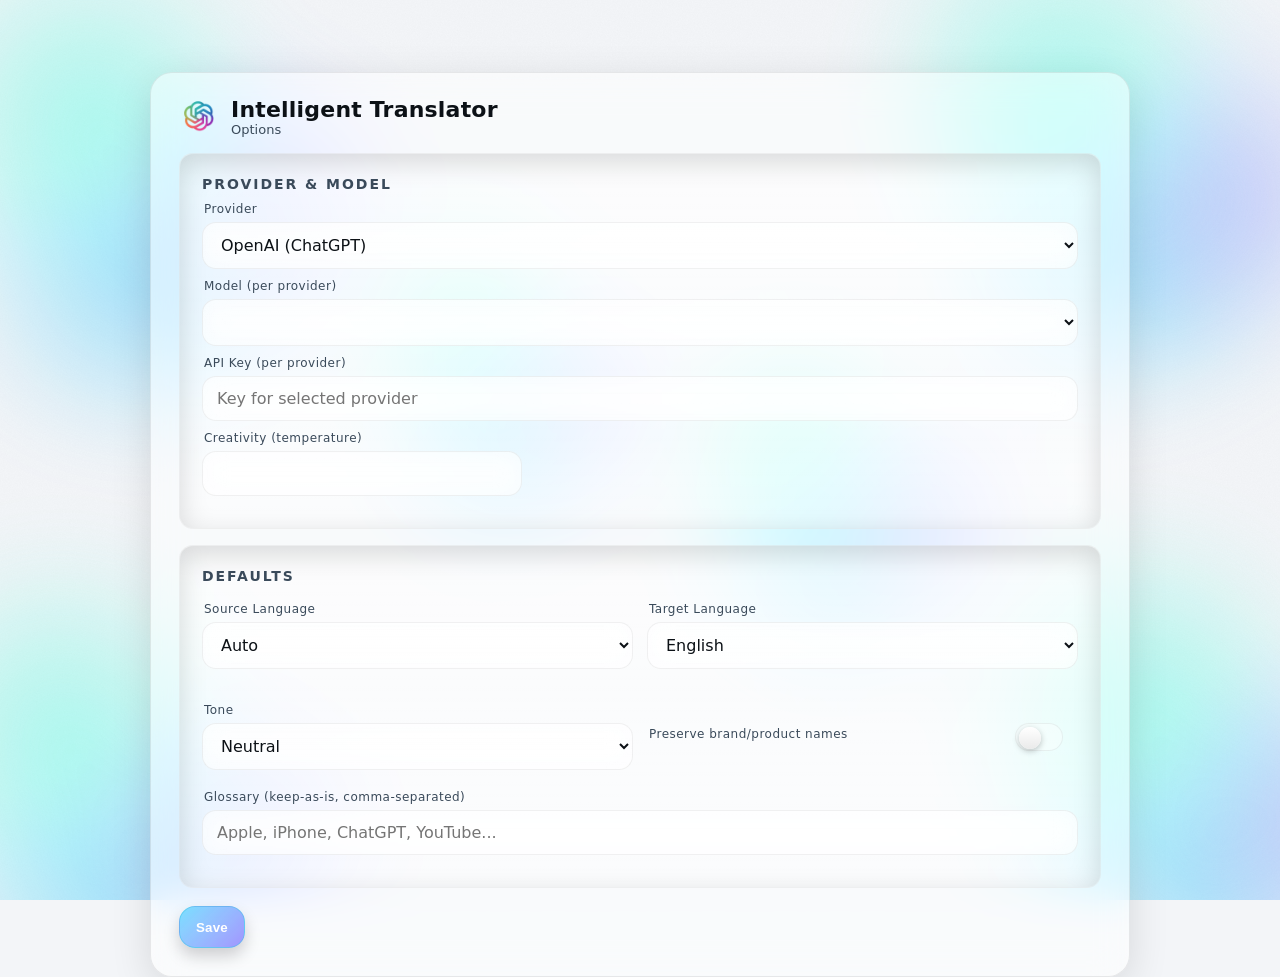
<file: IntelligentTextTranslator/options.html>
<!doctype html>
<html lang="en">
<head>
  <meta charset="utf-8" />
  <meta name="viewport" content="width=device-width, initial-scale=1" />
  <title>Intelligent Translator — Options</title>
  <link rel="stylesheet" href="styles.css" />
</head>
<body class="options-body">
  <div class="bg">
    <div class="blob b1"></div><div class="blob b2"></div><div class="blob b3"></div>
    <div class="blob b4"></div><div class="blob b5"></div><div class="blob b6"></div>
    <div class="grain"></div>
  </div>

  <main class="panel">
    <header class="panel__header">
      <div class="brand">
        <img src="icons/icon48.png" alt="" class="brand__icon" />
        <div class="brand__meta">
          <h1 class="brand__title">Intelligent Translator</h1>
          <p class="brand__subtitle">Options</p>
        </div>
      </div>
    </header>

    <section class="card">
      <h2 class="card__title">Provider &amp; Model</h2>

      <div class="field">
        <label class="label" for="provider">Provider</label>
        <select id="provider" class="input">
          <option value="openai">OpenAI (ChatGPT)</option>
          <option value="openrouter">OpenRouter (multi-provider)</option>
          <option value="gemini">Google Gemini</option>
          <option value="mistral">Mistral</option>
        </select>
      </div>

      <div class="field">
        <label class="label" for="model">Model (per provider)</label>
        <select id="model" class="input" title="Model"></select>
      </div>

      <div class="field">
        <label class="label" for="apiKey">API Key (per provider)</label>
        <input id="apiKey" type="password" class="input" placeholder="Key for selected provider" />
      </div>

      <div class="field field--inline">
        <label class="label" for="temperature">Creativity (temperature)</label>
        <input id="temperature" type="number" step="0.1" min="0" max="2" class="input" />
      </div>
    </section>

    <section class="card">
      <h2 class="card__title">Defaults</h2>

      <div class="grid">
        <div class="field">
          <label class="label" for="sourceLang">Source Language</label>
          <select id="sourceLang" class="input">
            <option value="auto">Auto</option>
            <option value="en">English</option>
            <option value="tr">Turkish</option>
            <option value="de">German</option>
            <option value="fr">French</option>
            <option value="es">Spanish</option>
          </select>
        </div>

        <div class="field">
          <label class="label" for="targetLang">Target Language</label>
          <select id="targetLang" class="input">
            <option value="en">English</option>
            <option value="tr">Turkish</option>
            <option value="de">German</option>
            <option value="fr">French</option>
            <option value="es">Spanish</option>
          </select>
        </div>

        <div class="field">
          <label class="label" for="tone">Tone</label>
          <select id="tone" class="input">
            <option value="neutral">Neutral</option>
            <option value="formal">Formal</option>
            <option value="casual">Casual</option>
            <option value="marketing">Marketing</option>
          </select>
        </div>

        <div class="field switch">
          <label class="label" for="brandSafe">Preserve brand/product names</label>
          <input id="brandSafe" type="checkbox" class="switch__input" />
          <span class="switch__slider" aria-hidden="true"></span>
        </div>
      </div>

      <div class="field">
        <label class="label" for="glossary">Glossary (keep-as-is, comma-separated)</label>
        <input id="glossary" class="input" placeholder="Apple, iPhone, ChatGPT, YouTube..." />
      </div>
    </section>

    <footer class="actions">
      <button id="save" class="btn btn--primary">Save</button>
      <span id="status" class="status"></span>
    </footer>
  </main>

  <script src="options.js"></script>
</body>
</html>
</file>
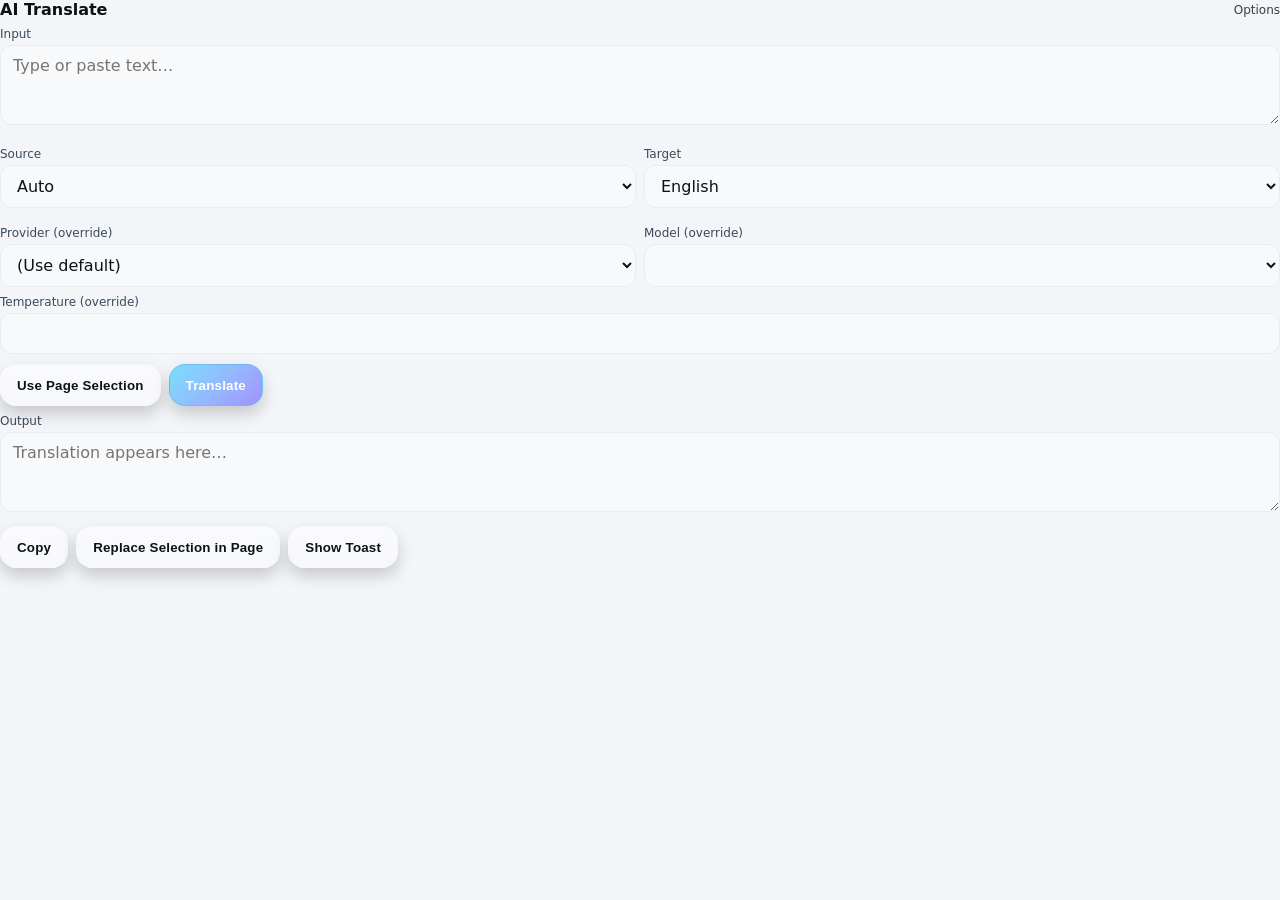
<file: IntelligentTextTranslator/popup.html>
<!doctype html>
<html lang="en">
<head>
  <meta charset="utf-8" />
  <meta name="viewport" content="width=device-width, initial-scale=1" />
  <title>AI Translate</title>
  <link rel="stylesheet" href="styles.css" />
</head>
<body class="popup">
  <header>
    <h1>AI Translate</h1>
    <a id="optionsLink" class="link" href="#">Options</a>
  </header>

  <label for="input">Input</label>
  <textarea id="input" placeholder="Type or paste text…"></textarea>

  <div class="row">
    <div style="flex:1">
      <label for="sourceLang">Source</label>
      <select id="sourceLang">
        <option value="auto">Auto</option>
        <option value="en">English</option>
        <option value="tr">Turkish</option>
        <option value="de">German</option>
        <option value="fr">French</option>
        <option value="es">Spanish</option>
      </select>
    </div>
    <div style="flex:1">
      <label for="targetLang">Target</label>
      <select id="targetLang">
        <option value="en">English</option>
        <option value="tr">Turkish</option>
        <option value="de">German</option>
        <option value="fr">French</option>
        <option value="es">Spanish</option>
      </select>
    </div>
  </div>

  <div class="row">
    <div style="flex:1">
      <label for="provider">Provider (override)</label>
      <select id="provider">
        <option value="">(Use default)</option>
        <option value="openai">OpenAI</option>
        <option value="openrouter">OpenRouter</option>
        <option value="gemini">Gemini</option>
        <option value="mistral">Mistral</option>
      </select>
    </div>
    <div style="flex:1">
      <label for="model">Model (override)</label>
      <select id="model"></select>
    </div>
  </div>

  <label for="temperature">Temperature (override)</label>
  <input id="temperature" type="number" min="0" max="2" step="0.1" placeholder="" />

  <div class="row">
    <button id="useSelection" class="btn">Use Page Selection</button>
    <button id="translateBtn" class="btn btn--primary">Translate</button>
  </div>

  <label for="output">Output</label>
  <textarea id="output" readonly placeholder="Translation appears here…"></textarea>

  <div class="row">
    <button id="copyBtn" class="btn">Copy</button>
    <button id="replaceInPage" class="btn">Replace Selection in Page</button>
    <button id="showToast" class="btn">Show Toast</button>
  </div>

  <script src="popup.js"></script>
</body>
</html>
</file>
<file: IntelligentTextTranslator/styles.css>
/* ---------- Design tokens ---------- */
:root{
  --bg: #0b0f14;
  --fg: #e7ecf2;
  --muted: #b6c0cc;

  --glass-bg: rgba(255,255,255,0.06);
  --glass-bd: rgba(255,255,255,0.25);
  --glass-shadow: 0 10px 40px rgba(0,0,0,.35);

  --brand: #4dd6ff;
  --brand-2: #7e6bff;
  --ok: #15b77e;
  --warn: #ffb84a;
  --err: #ff5d6c;

  --radius-xl: 22px;
  --radius-md: 14px;
  --radius-sm: 10px;

  --font: ui-sans-serif, system-ui, -apple-system, "Segoe UI", Roboto, Inter, "Helvetica Neue", Arial, "Apple Color Emoji","Segoe UI Emoji";
}

@media (prefers-color-scheme: light){
  :root{
    --bg: #f3f5f8;
    --fg: #0c1116;
    --muted: #3a4a5a;

    --glass-bg: rgba(255,255,255,0.55);
    --glass-bd: rgba(0,0,0,0.08);
    --glass-shadow: 0 10px 40px rgba(0,0,0,.12);
  }
}

/* ---------- Base ---------- */
*{ box-sizing: border-box; }
html,body{ height:100%; }
body{
  margin:0;
  color:var(--fg);
  font-family:var(--font);
  background: var(--bg);
}

a{ color: var(--fg); opacity:.8; text-decoration: none; }
a:hover{ opacity:1; }

/* ---------- Animated background ---------- */
.options-body .bg{
  position: fixed; inset: 0;
  overflow:hidden;
  pointer-events:none;
}

.options-body .grain{
  position:absolute; inset:-20%;
  background-image: url("data:image/svg+xml;utf8,\
<svg xmlns='http://www.w3.org/2000/svg' width='160' height='160' viewBox='0 0 160 160'>\
<filter id='n'><feTurbulence type='fractalNoise' baseFrequency='.8' numOctaves='4' stitchTiles='stitch'/><feColorMatrix type='saturate' values='0'/><feComponentTransfer><feFuncA type='table' tableValues='0 0 .08 .12 .08 0'/></feComponentTransfer></filter>\
<rect width='100%' height='100%' filter='url(%23n)'/>\
</svg>");
  opacity:.25;
  mix-blend-mode: soft-light;
  animation: grainMove 14s linear infinite;
}

@keyframes grainMove {
  0% { transform: translate3d(0,0,0) }
  100% { transform: translate3d(-10%, -10%, 0) }
}

/* liquid blobs */
.blob{
  position:absolute;
  width:42vmax; height:42vmax;
  background: radial-gradient(60% 60% at 40% 40%, #42ffd7 0%, transparent 60%),
              radial-gradient(45% 45% at 70% 60%, #6e78ff 0%, transparent 70%),
              radial-gradient(55% 55% at 50% 70%, #00b3ff 0%, transparent 65%);
  filter: blur(40px) saturate(130%);
  opacity:.35;
  border-radius: 50%;
  animation: float 28s ease-in-out infinite;
}
.b1{ left:-10vmax; top:-8vmax; animation-duration: 32s; }
.b2{ right:-8vmax; top:-10vmax; animation-duration: 26s; }
.b3{ left:-12vmax; bottom:-12vmax; animation-duration: 30s; }
.b4{ right:-14vmax; bottom:-10vmax; animation-duration: 34s; }
.b5{ left:25%; top:20%; width:28vmax; height:28vmax; animation-duration: 24s; }
.b6{ right:20%; bottom:25%; width:30vmax; height:30vmax; animation-duration: 29s; }

@keyframes float{
  0%   { transform: translate3d(0,0,0) scale(1); }
  50%  { transform: translate3d(3vw,-2vh,0) scale(1.05); }
  100% { transform: translate3d(0,0,0) scale(1); }
}

/* ---------- Glass panel ---------- */
.panel{
  position: relative;
  max-width: 980px;
  width: min(92vw, 980px);
  margin: 8vh auto;
  padding: 24px clamp(18px, 3vw, 28px);
  border-radius: var(--radius-xl);
  background: var(--glass-bg);
  backdrop-filter: blur(18px) saturate(140%);
  border: 1px solid var(--glass-bd);
  box-shadow: var(--glass-shadow);
}

.panel__header{
  display:flex; align-items:center; justify-content:space-between;
  gap:16px; margin-bottom:16px;
}

.brand{ display:flex; align-items:center; gap:12px; }
.brand__icon{ width:40px; height:40px; border-radius:12px; }
.brand__title{ font-size: clamp(18px, 2.2vw, 22px); margin:0; font-weight:700; letter-spacing:.2px; }
.brand__subtitle{ margin:0; color:var(--muted); font-size: 13px; }
.panel__link{ font-size:13px; opacity:.7; }
.panel__link:hover{ opacity:1; }

/* ---------- Cards ---------- */
.card{
  position: relative;
  margin-top: 16px;
  padding: clamp(16px, 2.5vw, 22px);
  border-radius: var(--radius-md);
  border: 1px solid color-mix(in oklab, var(--glass-bd) 70%, transparent);
  background: linear-gradient(180deg,
    color-mix(in oklab, var(--glass-bg) 88%, transparent) 0%,
    color-mix(in oklab, var(--glass-bg) 65%, transparent) 100%);
  box-shadow: 0 8px 28px rgba(0,0,0,.15) inset;
}

.card__title{
  margin:0 0 8px 0;
  font-size: 14px;
  text-transform: uppercase;
  letter-spacing: .14em;
  color: var(--muted);
}

/* ---------- Form ---------- */
.grid{
  display:grid;
  gap: 14px;
  grid-template-columns: repeat(12, 1fr);
}
.grid .field:nth-child(1){ grid-column: span 6; }
.grid .field:nth-child(2){ grid-column: span 6; }
.grid .field:nth-child(3){ grid-column: span 6; }
.grid .field.switch{ grid-column: span 6; display:flex; align-items:center; gap:12px; }

.field{ margin: 10px 0; }
.field--inline{ max-width: 320px; }

.label{
  display:block; margin:0 0 6px 2px;
  font-size: 12px; color: var(--muted); letter-spacing:.04em;
}

.input{
  width:100%;
  padding: 12px 14px;
  font: inherit;
  color: var(--fg);
  background: color-mix(in oklab, var(--glass-bg) 80%, transparent);
  border: 1px solid color-mix(in oklab, var(--glass-bd) 70%, transparent);
  border-radius: 14px;
  outline: none;
  transition: border .18s ease, background .18s ease, transform .08s ease;
  backdrop-filter: blur(12px) saturate(140%);
}
.input:hover{
  border-color: color-mix(in oklab, var(--brand) 45%, var(--glass-bd));
}
.input:focus{
  border-color: color-mix(in oklab, var(--brand) 65%, var(--glass-bd));
  box-shadow: 0 0 0 6px color-mix(in oklab, var(--brand) 22%, transparent);
  transform: translateY(-1px);
}

.hint{
  margin-top: 8px;
  font-size: 12px;
  color: var(--muted);
}

/* Fancy iOS-like switch */
.switch{
  position: relative;
}
.switch__input{
  appearance: none; width: 48px; height: 28px;
  border-radius: 999px; margin-left: auto;
  background: color-mix(in oklab, var(--glass-bg) 60%, transparent);
  border: 1px solid color-mix(in oklab, var(--glass-bd) 70%, transparent);
  position: relative; outline: none; cursor: pointer;
  transition: background .2s ease, border .2s ease;
}
.switch__input::after{
  content:""; position:absolute; top:3px; left:3px;
  width: 22px; height: 22px; border-radius: 50%;
  background: linear-gradient(180deg, #fff, #eaeaea);
  box-shadow: 0 2px 6px rgba(0,0,0,.25);
  transition: transform .22s cubic-bezier(.2,.8,.25,1);
}
.switch__input:checked{
  background: linear-gradient(120deg, color-mix(in oklab, var(--brand) 60%, transparent), color-mix(in oklab, var(--brand-2) 60%, transparent));
  border-color: color-mix(in oklab, var(--brand) 40%, var(--glass-bd));
}
.switch__input:checked::after{
  transform: translateX(20px);
}

/* ---------- Buttons ---------- */
.btn{
  -webkit-tap-highlight-color: transparent;
  display:inline-flex; align-items:center; justify-content:center;
  gap:10px; min-height:42px; padding: 0 16px;
  font-weight: 600; letter-spacing:.015em;
  color: var(--fg);
  border-radius: 16px; border: 1px solid transparent;
  background: linear-gradient(180deg, color-mix(in oklab, var(--glass-bg) 90%, transparent), color-mix(in oklab, var(--glass-bg) 60%, transparent));
  backdrop-filter: blur(10px);
  box-shadow: 0 8px 16px rgba(0,0,0,.18);
  cursor:pointer; transition: transform .08s ease, box-shadow .18s ease, border .18s ease;
}
.btn:hover{ transform: translateY(-1px); box-shadow: 0 10px 20px rgba(0,0,0,.22); }
.btn:active{ transform: translateY(0); box-shadow: 0 6px 12px rgba(0,0,0,.18); }

.btn--primary{
  background: linear-gradient(135deg, color-mix(in oklab, var(--brand) 75%, transparent), color-mix(in oklab, var(--brand-2) 72%, transparent));
  border-color: color-mix(in oklab, var(--brand) 48%, var(--glass-bd));
  color: white;
}

.actions{
  display:flex; align-items:center; gap:12px;
  margin: 18px 0 4px 0;
}
.status{ font-size:13px; color: var(--muted); }

/* ---------- Popup shared bits (optional nice polish) ---------- */
.popup header{
  display:flex; align-items:center; justify-content:space-between;
  margin-bottom: 8px;
}
.popup h1{ font-size: 16px; margin: 0; }
.popup .link{ font-size: 12px; opacity:.8; }
.popup .link:hover{ opacity:1; }
.popup label{ display:block; font-size:12px; margin:8px 0 4px; color:var(--muted); }
.popup select, .popup input, .popup textarea{
  width: 100%; font: inherit; color: var(--fg);
  padding: 10px 12px; border-radius: 12px; border: 1px solid color-mix(in oklab, var(--glass-bd) 70%, transparent);
  background: color-mix(in oklab, var(--glass-bg) 80%, transparent);
  outline:none;
}
.popup textarea{ min-height: 80px; resize: vertical; }
.popup .row{ display:flex; gap:8px; margin-top:10px; }
.popup button{ composes: btn; } /* not real CSS, but your popup can adopt .btn classes if you want */

/* ===== Select dropdown visibility & bubble highlight ===== */

/* Make the field itself a bit more solid when focused/open */
select.input{
  color-scheme: dark;                 /* helps UA pick readable menu colors on dark */
  background: linear-gradient(180deg,
    color-mix(in oklab, var(--glass-bg) 92%, transparent) 0%,
    color-mix(in oklab, var(--glass-bg) 72%, transparent) 100%);
}

/* Strong, readable colors for the dropdown Menu (the list of options) */
select.input option,
select.input optgroup {
  background-color: rgba(16, 22, 30, 0.96);  /* nearly solid, fixes “invisible” items */
  color: var(--fg);
}

/* Hover/selected “bubble” look inside the menu */
select.input option:hover,
select.input option:checked {
  background-image: radial-gradient(120% 100% at 0% 0%,
      color-mix(in oklab, var(--brand) 55%, transparent) 0%,
      color-mix(in oklab, var(--brand-2) 45%, transparent) 45%,
      transparent 70%);
  background-color: rgba(16, 22, 30, 0.96); /* keep text readable */
  color: white;
}

/* (Optional) slightly stronger focus ring for selects */
select.input:focus{
  border-color: color-mix(in oklab, var(--brand) 70%, var(--glass-bd));
  box-shadow: 0 0 0 6px color-mix(in oklab, var(--brand) 28%, transparent);
}
</file>
